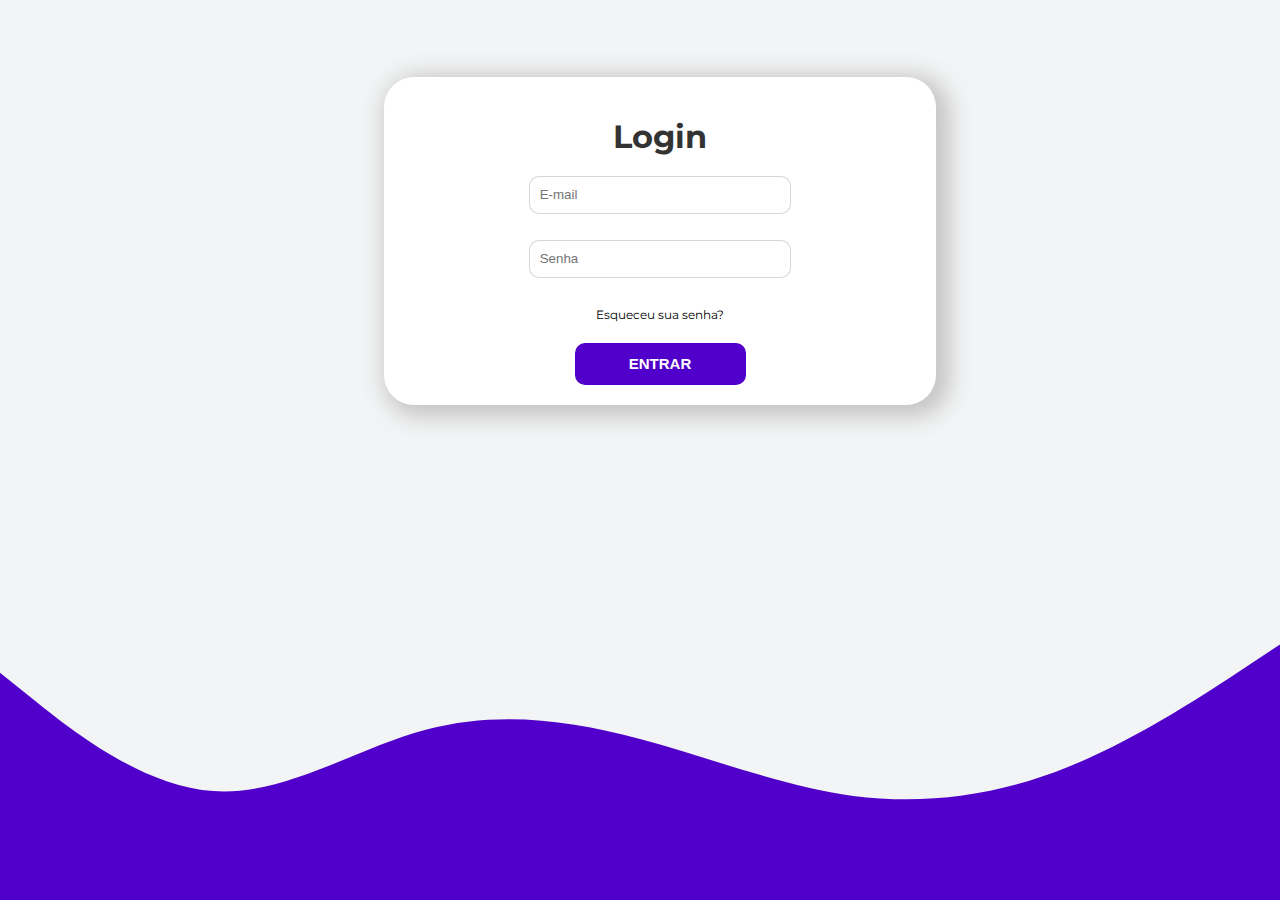
<file: login/index.html>
<!DOCTYPE html>
<html lang="en">
<head>
    <meta charset="UTF-8">
    <meta http-equiv="X-UA-Compatible" content="IE=edge">
    <meta name="viewport" content="width=device-width, initial-scale=1.0">
    <link rel="stylesheet" href="./style.css">
    <title>login1</title>
</head>
<body>
    <div class="form-login">
        <form >
            <h1>Login</h1>
            <div class="row">
              <div class="col">
                <input class="form-control" type="text" placeholder="E-mail" formControlName="email">
              </div>
            </div>
            <div class="row">
              <div class="col">
                <input class="form-control" type="password" placeholder="Senha" formControlName="password">   
            </div>
        </div>
        <div class="row">
            <div class="col">
                <a tabindex="-1" class="forgot-password">Esqueceu sua senha?</a>
                <div class="buttons">
                  <button class="btn" [disabled]="loading">ENTRAR</button>
                </div>
              </div>
            </div>
        </form>
    </div>
    <img src="images/wave.svg" alt="">
</body>
</html>
</file>
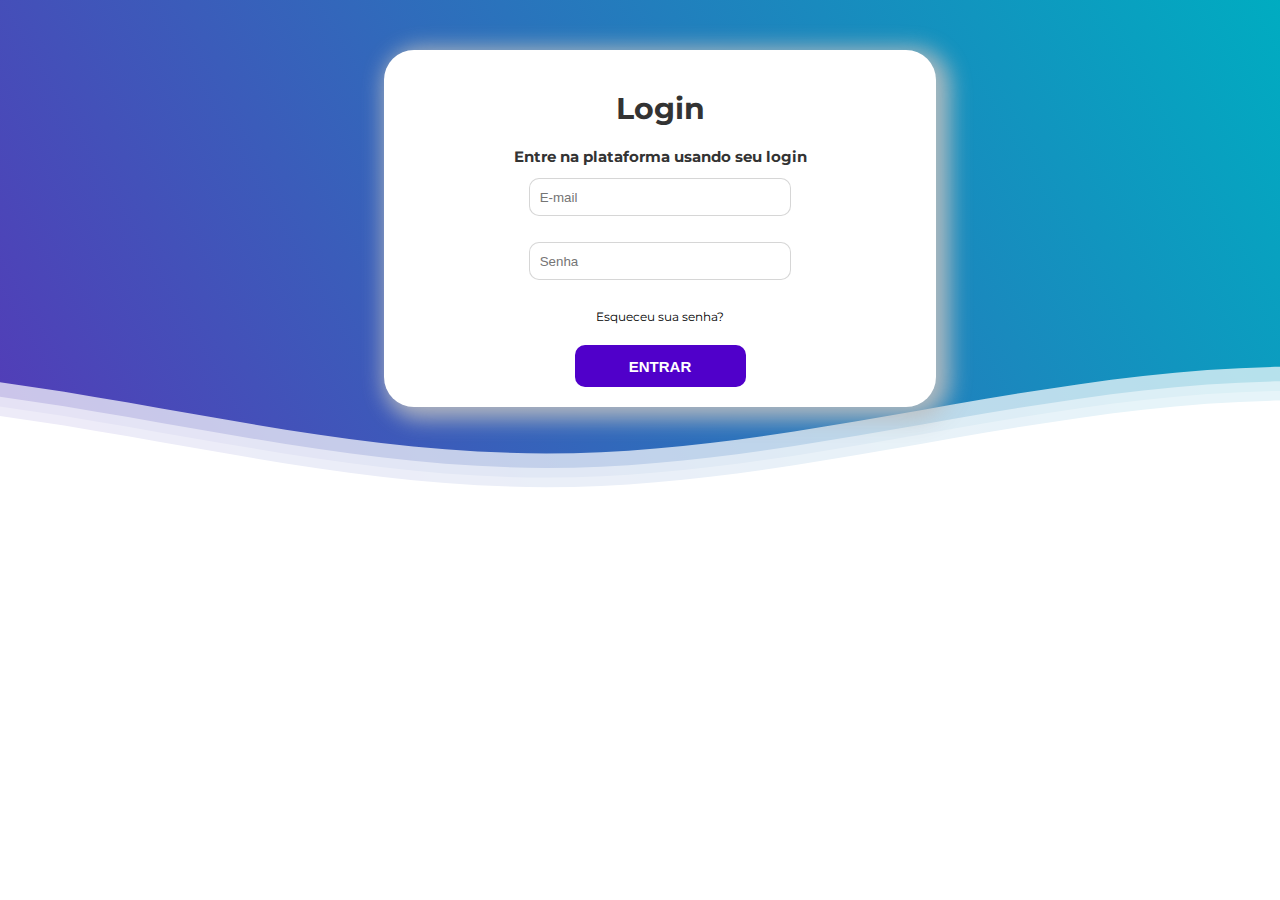
<file: login2/index.html>
<!DOCTYPE html>
<html lang="en">
<head>
    <meta charset="UTF-8">
    <meta http-equiv="X-UA-Compatible" content="IE=edge">
    <meta name="viewport" content="width=device-width, initial-scale=1.0">
    <link rel="stylesheet" href="./style.css">
    <title>login2</title>
</head>
<body>
    <div class="header">
        
        <div class="form-login">
            <form >
                <h1>Login</h1>
                <h2>Entre na plataforma usando seu login</h2>
                <div class="row">
                  <div class="col">
                    <input class="form-control" type="text" placeholder="E-mail" formControlName="email">
                  </div>
                </div>
                <div class="row">
                  <div class="col">
                    <input class="form-control" type="password" placeholder="Senha" formControlName="password">   
                </div>
            </div>
            <div class="row">
                <div class="col">
                    <a tabindex="-1" class="forgot-password">Esqueceu sua senha?</a>
                    <div class="buttons">
                      <button class="btn" [disabled]="loading">ENTRAR</button>
                    </div>
                  </div>
                </div>
            </form>
        </div>
        
        <svg class="waves" xmlns="http://www.w3.org/2000/svg" xmlns:xlink="http://www.w3.org/1999/xlink"
        viewBox="0 24 150 28" preserveAspectRatio="none" shape-rendering="auto">
        <defs>
            <path id="gentle-wave" d="M-160 44c30 0 58-18 88-18s 58 18 88 18 58-18 88-18 58 18 88 18 v44h-352z" />
            </defs>
            <g class="parallax">
            <use xlink:href="#gentle-wave" x="48" y="0" fill="rgba(255,255,255,0.7" />
            <use xlink:href="#gentle-wave" x="48" y="3" fill="rgba(255,255,255,0.5)" />
            <use xlink:href="#gentle-wave" x="48" y="5" fill="rgba(255,255,255,0.3)" />
            <use xlink:href="#gentle-wave" x="48" y="7" fill="#fff" />
        </g>
    </svg>
    
        
        
    </div>
       
    
</body>
</html>
</file>
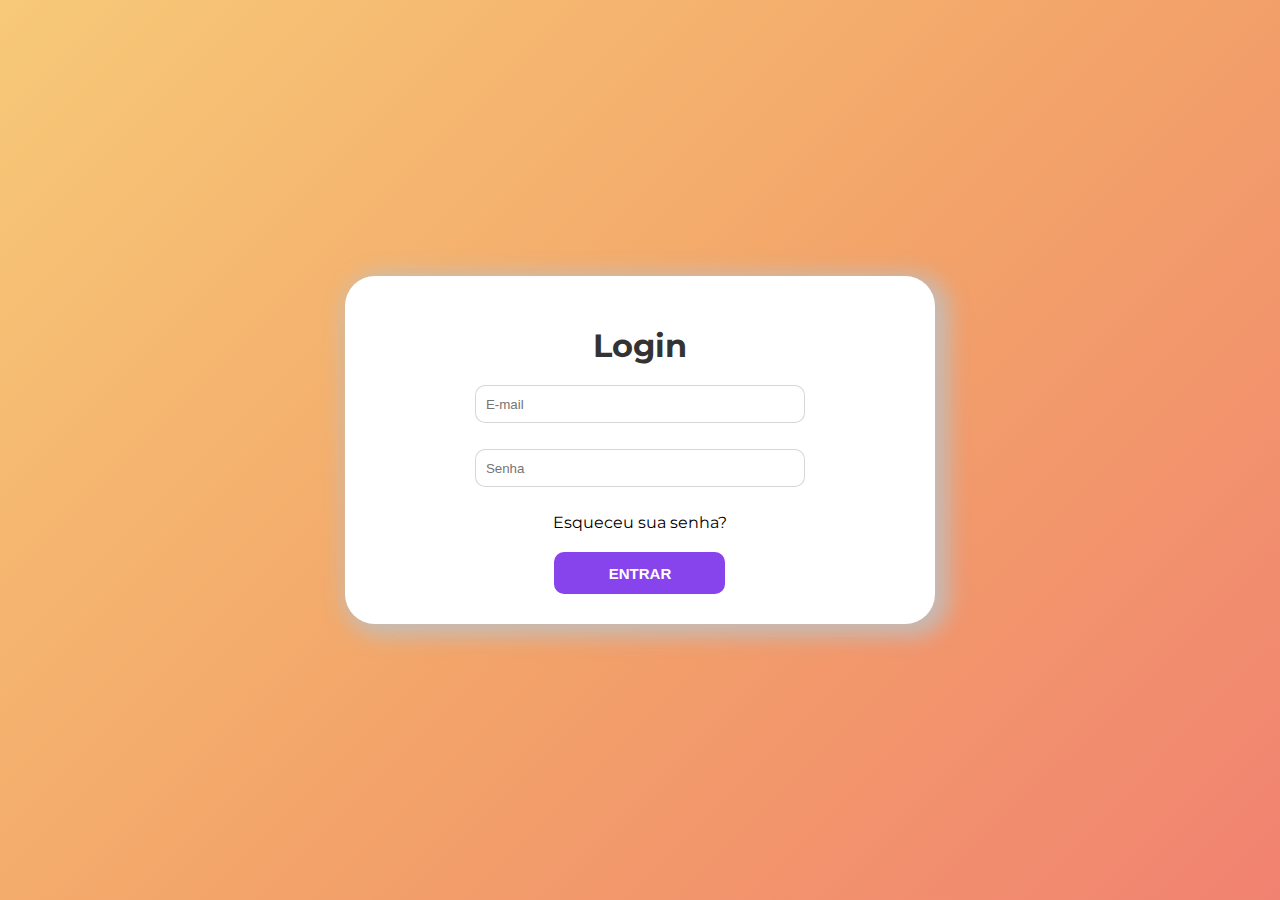
<file: login4/index.html>
<!DOCTYPE html>
<html lang="en">
<head>
    <meta charset="UTF-8">
    <meta http-equiv="X-UA-Compatible" content="IE=edge">
    <meta name="viewport" content="width=device-width, initial-scale=1.0">
    <link rel="stylesheet" href="./style.css">
    <title>login4</title>
</head>

<body>
    <div class="login">
        <form>
            <h1>Login</h1>
            <div class="row">
                <div class="col">
                    <input class="form-control" type="text" placeholder="E-mail">
                </div>
            </div>
            <div class="row">
                <div class="col">
                    <input class="form-control" type="password" placeholder="Senha">
                </div>
            </div>
            <div class="row">
                <div class="col">
                    <a tabindex="-1" class="forgot-password">Esqueceu sua senha?</a>
                    <div class="buttons">
                        <button>ENTRAR</button>
                    </div>
                </div>
            </div>
        </form>
    </div>
</body>

</html>
</file>
<file: login/style.css>
@import url('https://fonts.googleapis.com/css2?family=Montserrat:wght@200;300;400;600;700;800&display=swap');

*{
    margin: 0;
    padding: 0;
}

body{
  font-family: 'Montserrat';
  background: rgb(243, 244, 245);
}

.form-login{
    align-items: center;
    justify-content: center;
    text-align: center;
    margin-top: 6%;
}

form{
    padding: 20px;
    margin-left: 30%;
    width: 40%;
    height: 80%;
    background-color: #fff;
    border-radius: 30px;
    box-shadow: 7px 5px 21px 7px rgb(191 191 191 / 89%);
    z-index: 5;
}

h1{
    margin: 20px 0px;
    color: #333333;
}

input{
    height: 16px;
    width: 47%;
    margin-bottom: 26px;
    padding: 10px;
    border-radius: 10px;
    border: 1px solid #3333;
    color: #333333;
}

a{
    font-size: 12px;
}

button{
    margin-top: 20px;
    border: none;
    width: 171px;
    height: 42px;
    color: #fff;
    background-color: #5000CA;
    border-radius: 10px;
    cursor: pointer;
    font-size: 15px;
    font-weight: 600;
}

img{
    position: absolute;
    bottom: 0;
    width: 100%;
    margin: 0;
    z-index: -1;
}
</file>
<file: login2/style.css>
@import url('https://fonts.googleapis.com/css2?family=Montserrat:wght@200;300;400;600;700;800&display=swap');

body {
    font-family: 'Montserrat';
  margin:0;
}


.header {
  position:relative;
  text-align:center;
  background: linear-gradient(60deg, rgba(84,58,183,1) 0%, rgba(0,172,193,1) 100%);
}

form{
  padding: 20px;
  margin-left: 30%;
  width: 40%;
  height: 80%;
  background-color: #fff;
  border-radius: 30px;
  box-shadow: 7px 5px 21px 7px rgb(191 191 191 / 89%);
  z-index: 5;
  position: relative;
  top: 50px;
}

h1{
  font-size: 30px;
  margin: 20px 0px;
  color: #333333;
}
h2{
  font-size: 15px;
  color: #333333;
}

input{
  height: 16px;
  width: 47%;
  margin-bottom: 26px;
  padding: 10px;
  border-radius: 10px;
  border: 1px solid #3333;
  color: #333333;
}

a{
  font-size: 12px;
}

button{
  margin-top: 20px;
  border: none;
  width: 171px;
  height: 42px;
  color: #fff;
  background-color: #5000CA;
  border-radius: 10px;
  cursor: pointer;
  font-size: 15px;
  font-weight: 600;
}

.waves {
  position:relative;
  width: 100%;
  height:15vh;
  margin-bottom:-7px; 
  min-height:100px;
  max-height:150px;
}


/* Animation */
.parallax > use {
  animation: move-forever 25s cubic-bezier(.55,.5,.45,.5)     infinite;
}
.parallax > use:nth-child(1) {
  animation-delay: -2s;
  animation-duration: 7s;
}
.parallax > use:nth-child(2) {
  animation-delay: -3s;
  animation-duration: 10s;
}
.parallax > use:nth-child(3) {
  animation-delay: -4s;
  animation-duration: 13s;
}
.parallax > use:nth-child(4) {
  animation-delay: -5s;
  animation-duration: 20s;
}
@keyframes move-forever {
  0% {
   transform: translate3d(-90px,0,0);
  }
  100% { 
    transform: translate3d(85px,0,0);
  }
}
</file>
<file: login4/style.css>
@import url('https://fonts.googleapis.com/css2?family=Montserrat:wght@200;300;400;600;700;800&display=swap');

*{
    margin: 0;
    padding: 0;
}

body{
  font-family: 'Montserrat';
}

.login{
    width: 100%;
    height: 100vh;
    background: linear-gradient(-45deg, #3f51b1 0%, #5a55ae 13%, #7b5fac 25%, #8f6aae 38%, #a86aa4 50%, #cc6b8e 62%, #f18271 75%, #f3a469 87%, #f7c978 100%);;
    background-size: 400% 400%;
    position: relative;
    animation: animate 7.5s ease-in-out infinite;
    display: flex;
    justify-content: center;
    align-items: center;
}

form{
    text-align: center;
    padding: 30px 20px;
    width: 43%;
    height: auto;
    background-color: #fff;
    border-radius: 30px;
    box-shadow: 7px 5px 21px 7px rgb(191 191 191 / 89%);
    z-index: 5;
}

h1{
    margin: 20px 0px;
    color: #333333;
}

input{
    height: 16px;
    width: 56%;
    margin-bottom: 26px;
    padding: 10px;
    border-radius: 10px;
    border: 1px solid #3333;
    color: #333333;
}

button{
    margin-top: 20px;
    border: none;
    width: 171px;
    height: 42px;
    color: #fff;
    background-color: #8743ec;
    border-radius: 10px;
    cursor: pointer;
    font-size: 15px;
    font-weight: 600;
}

@keyframes animate{
    0%{
      background-position: 0 50%;
    }
    50%{
      background-position: 100% 50%;
    }
    100%{
      background-position: 0 50%;
    }
}
</file>
